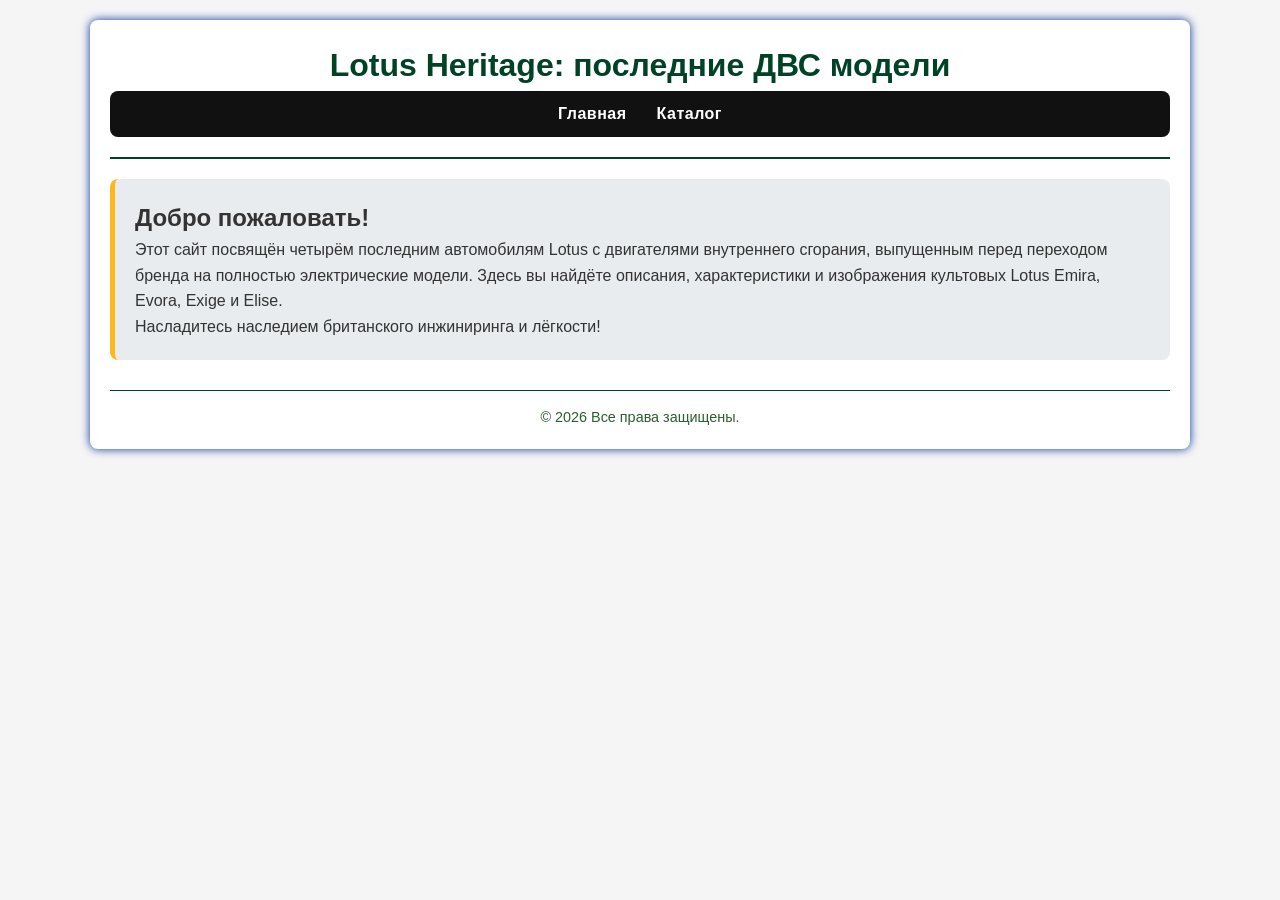
<file: Lotus_site2/index.html>
<!DOCTYPE html>
<html lang="ru">
<head>
    <meta charset="UTF-8">
    <meta name="viewport" content="width=device-width, initial-scale=1.0">
    <title>Lotus | Последние ДВС модели</title>
    <link rel="stylesheet" href="style.css">
</head>
<body>
<div class="container">
    <header>
        <h1>Lotus Heritage: последние ДВС модели</h1>
        <nav>
            <ul>
                <li><a href="index.html">Главная</a></li>
                <li><a href="catalog.html">Каталог</a></li>
            </ul>
        </nav>
        <hr>
    </header>

    <div class="welcome">
        <h2>Добро пожаловать!</h2>
        <p>Этот сайт посвящён четырём последним автомобилям Lotus с двигателями внутреннего сгорания, выпущенным перед переходом бренда на полностью электрические модели. Здесь вы найдёте описания, характеристики и изображения культовых Lotus Emira, Evora, Exige и Elise.</p>
        <p>Насладитесь наследием британского инжиниринга и лёгкости!</p>
    </div>

    <footer>
        <p>&copy; 2026 Все права защищены.</p>
    </footer>
</div>
</body>
</html>
</file>
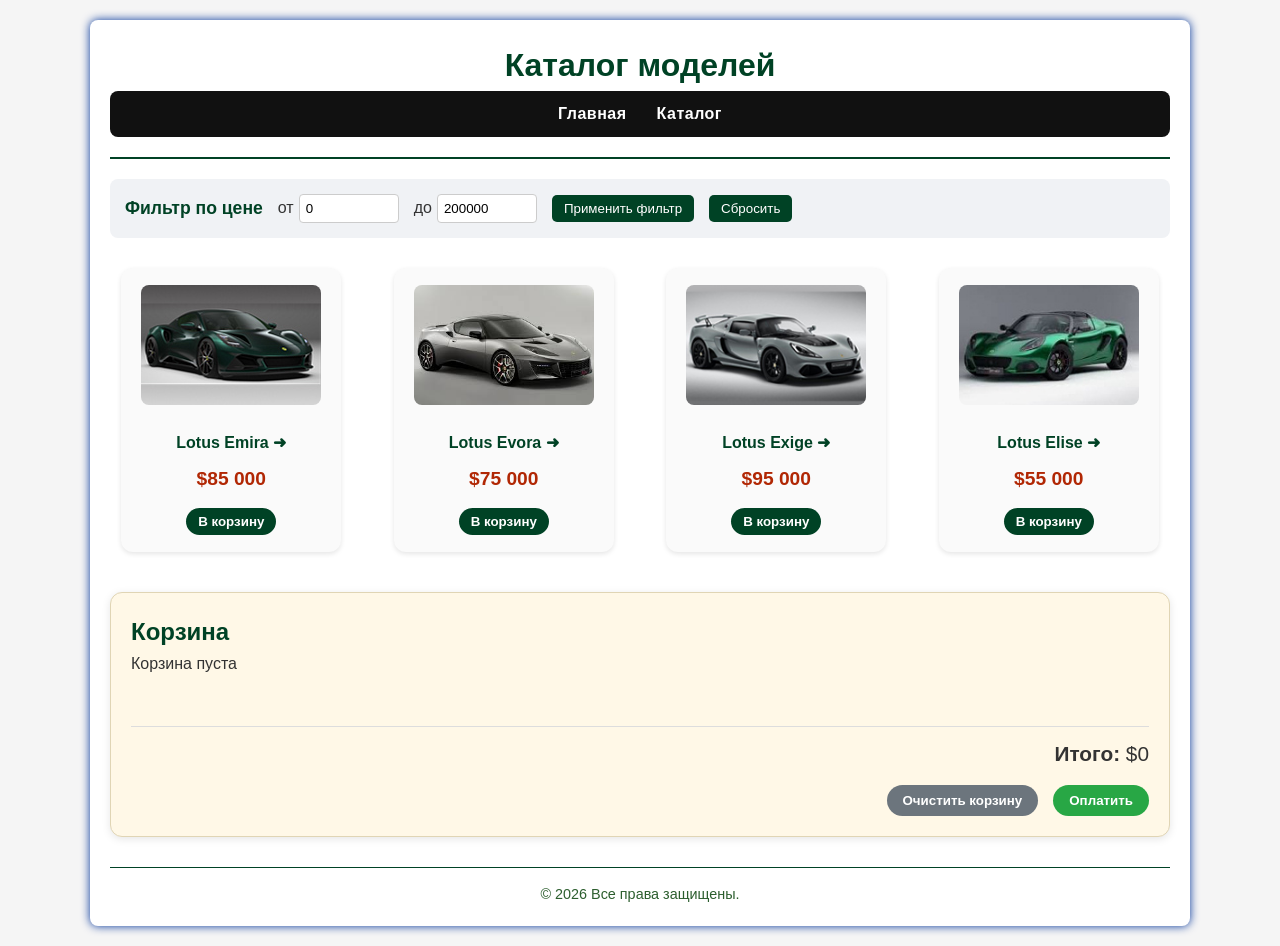
<file: Lotus_site2/catalog.html>
<!DOCTYPE html>
<html lang="ru">
<head>
    <meta charset="UTF-8">
    <meta name="viewport" content="width=device-width, initial-scale=1.0">
    <title>Каталог | Lotus ДВС</title>
    <link rel="stylesheet" href="style.css">
</head>
<body>
<div class="container">
    <header>
        <h1>Каталог моделей</h1>
        <nav>
            <ul>
                <li><a href="index.html">Главная</a></li>
                <li><a href="catalog.html">Каталог</a></li>
            </ul>
        </nav>
        <hr>
    </header>

    <!-- БЛОК ФИЛЬТРАЦИИ (по цене) -->
    <div class="filter-panel">
        <h3>Фильтр по цене</h3>
        <label>от <input type="number" id="minPrice" placeholder="0" value="0"></label>
        <label>до <input type="number" id="maxPrice" placeholder="200000" value="200000"></label>
        <button id="applyFilterBtn">Применить фильтр</button>
        <button id="resetFilterBtn">Сбросить</button>
    </div>

    <!-- КАТАЛОГ (карточки с data-атрибутами) -->
    <div class="catalog" id="catalogContainer">
        <!-- Emira -->
        <div class="card" data-id="1" data-name="Lotus Emira" data-price="85000">
            <img src="images/emira_small.jpg" alt="Lotus Emira">
            <a href="emira.html">Lotus Emira ➜</a>
            <div class="price">$85 000</div>
            <button class="add-to-cart">В корзину</button>
        </div>
        <!-- Evora -->
        <div class="card" data-id="2" data-name="Lotus Evora" data-price="75000">
            <img src="images/evora_small.jpg" alt="Lotus Evora">
            <a href="evora.html">Lotus Evora ➜</a>
            <div class="price">$75 000</div>
            <button class="add-to-cart">В корзину</button>
        </div>
        <!-- Exige -->
        <div class="card" data-id="3" data-name="Lotus Exige" data-price="95000">
            <img src="images/exige_small.jpg" alt="Lotus Exige">
            <a href="exige.html">Lotus Exige ➜</a>
            <div class="price">$95 000</div>
            <button class="add-to-cart">В корзину</button>
        </div>
        <!-- Elise -->
        <div class="card" data-id="4" data-name="Lotus Elise" data-price="55000">
            <img src="images/elise_small.jpg" alt="Lotus Elise">
            <a href="elise.html">Lotus Elise ➜</a>
            <div class="price">$55 000</div>
            <button class="add-to-cart">В корзину</button>
        </div>
    </div>

    <!-- БЛОК КОРЗИНЫ -->
    <div class="cart">
        <h2>Корзина</h2>
        <div id="cartItemsList" class="cart-items">
            <p>Корзина пуста</p>
        </div>
        <div class="cart-total">
            <strong>Итого: </strong><span id="cartTotal">$0</span>
        </div>
        <div class="cart-buttons">
            <button id="clearCartBtn">Очистить корзину</button>
            <button id="checkoutBtn">Оплатить</button>
        </div>
    </div>

    <footer>
        <p>&copy; 2026 Все права защищены.</p>
    </footer>
</div>

<script src="script.js"></script>
</body>
</html>
</file>
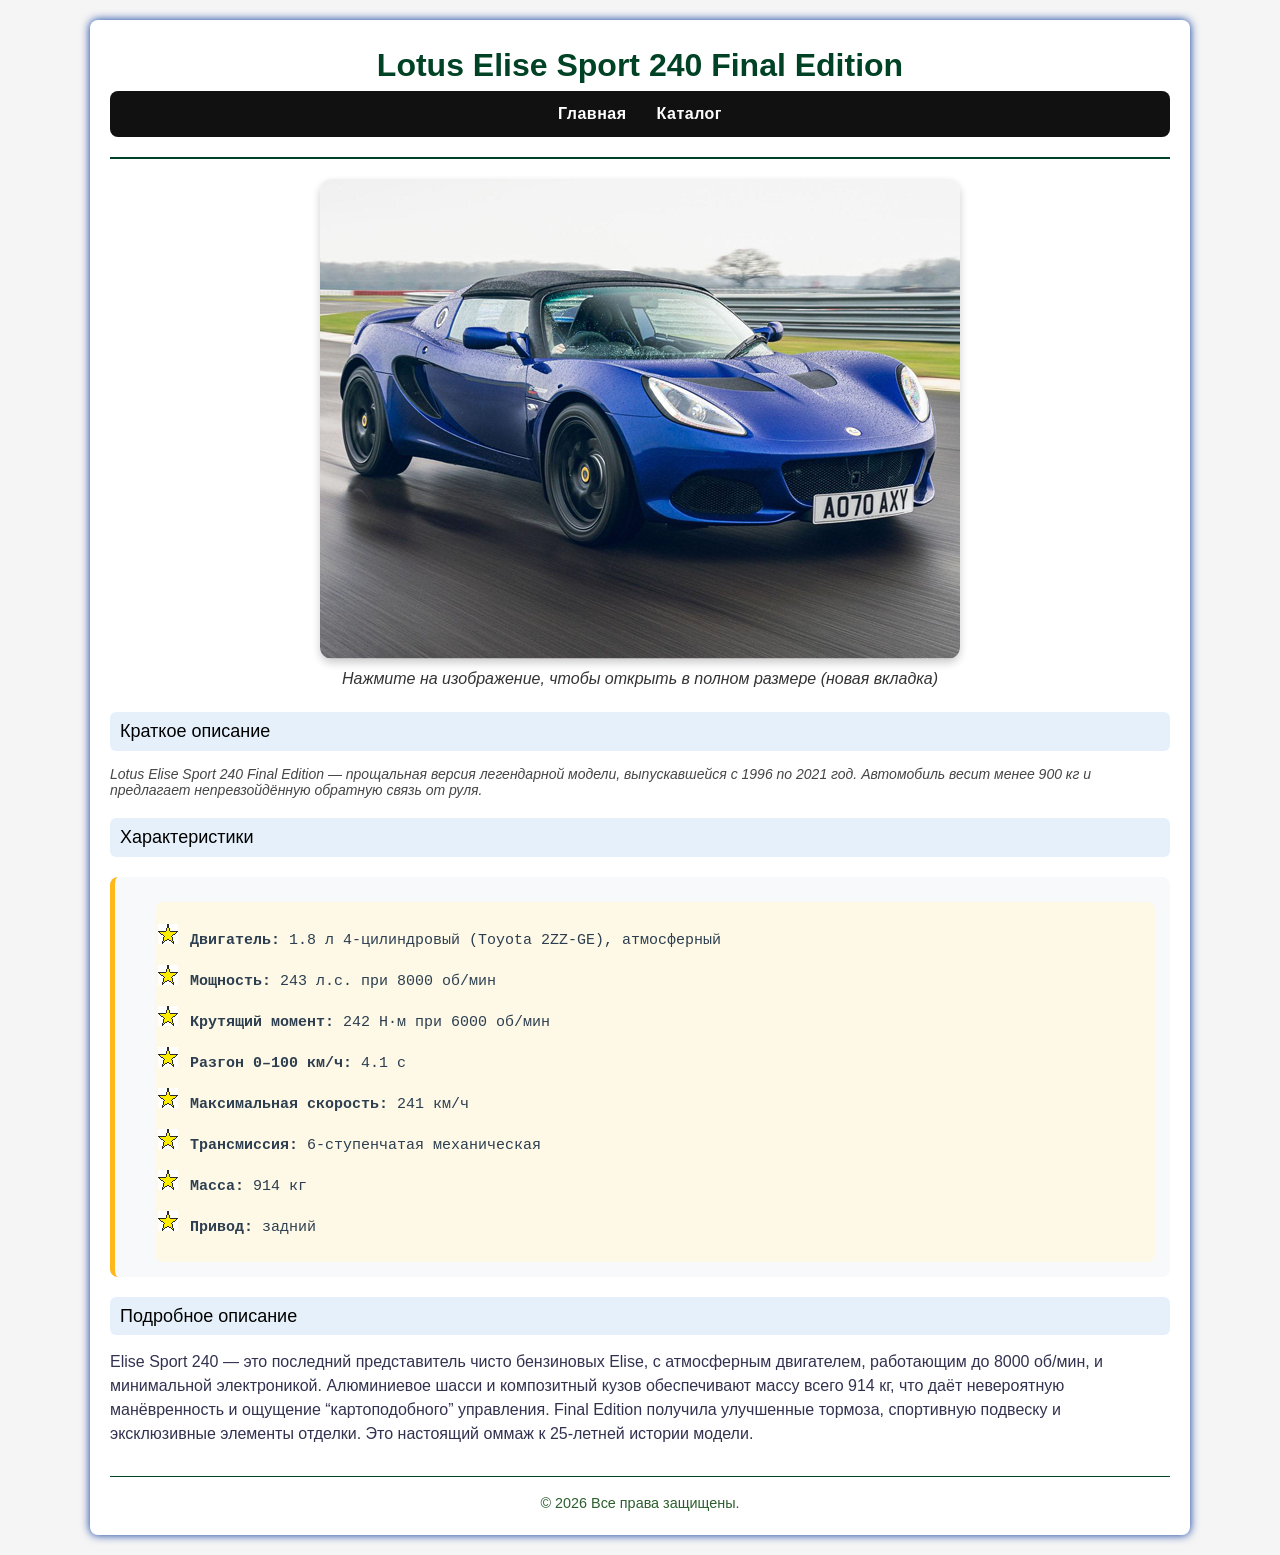
<file: Lotus_site2/elise.html>
<!DOCTYPE html>
<html lang="ru">
<head>
    <meta charset="UTF-8">
    <meta name="viewport" content="width=device-width, initial-scale=1.0">
    <title>Lotus Elise Sport 240</title>
    <link rel="stylesheet" href="style.css">
</head>
<body>
<div class="container">
    <header>
        <h1>Lotus Elise Sport 240 Final Edition</h1>
        <nav>
            <ul>
                <li><a href="index.html">Главная</a></li>
                <li><a href="catalog.html">Каталог</a></li>
            </ul>
        </nav>
        <hr>
    </header>

    <div class="car-image">
        <a href="images/elise_big.jpg" target="_blank">
            <img src="images/elise_avg.jpg">
        </a>
        <p><em>Нажмите на изображение, чтобы открыть в полном размере (новая вкладка)</em></p>
    </div>

    <!-- Краткое описание -->
    <h2 class="section-title">Краткое описание </h2>
    <p class="short-description">Lotus Elise Sport 240 Final Edition — прощальная версия легендарной модели, выпускавшейся с 1996 по 2021 год. Автомобиль весит менее 900 кг и предлагает непревзойдённую обратную связь от руля.</p>

    <!-- Характеристики -->
    <h2 class="section-title">Характеристики</h2>
    <div class="specs">
        <ul class="specs-list">
            <li><strong>Двигатель:</strong> 1.8 л 4-цилиндровый (Toyota 2ZZ-GE), атмосферный</li>
            <li><strong>Мощность:</strong> 243 л.с. при 8000 об/мин</li>
            <li><strong>Крутящий момент:</strong> 242 Н·м при 6000 об/мин</li>
            <li><strong>Разгон 0–100 км/ч:</strong> 4.1 с</li>
            <li><strong>Максимальная скорость:</strong> 241 км/ч</li>
            <li><strong>Трансмиссия:</strong> 6-ступенчатая механическая</li>
            <li><strong>Масса:</strong> 914 кг</li>
            <li><strong>Привод:</strong> задний</li>
        </ul>
    </div>

    <!-- Подробное описание -->
    <h2 class="section-title">Подробное описание </h2>
    <p class="full-description">Elise Sport 240 — это последний представитель чисто бензиновых Elise, с атмосферным двигателем, работающим до 8000 об/мин, и минимальной электроникой. Алюминиевое шасси и композитный кузов обеспечивают массу всего 914 кг, что даёт невероятную манёвренность и ощущение “картоподобного” управления. Final Edition получила улучшенные тормоза, спортивную подвеску и эксклюзивные элементы отделки. Это настоящий оммаж к 25-летней истории модели.</p>

    <footer>
        <p>&copy; 2026 Все права защищены.</p>
    </footer>
</div>
</body>
</html>
</file>
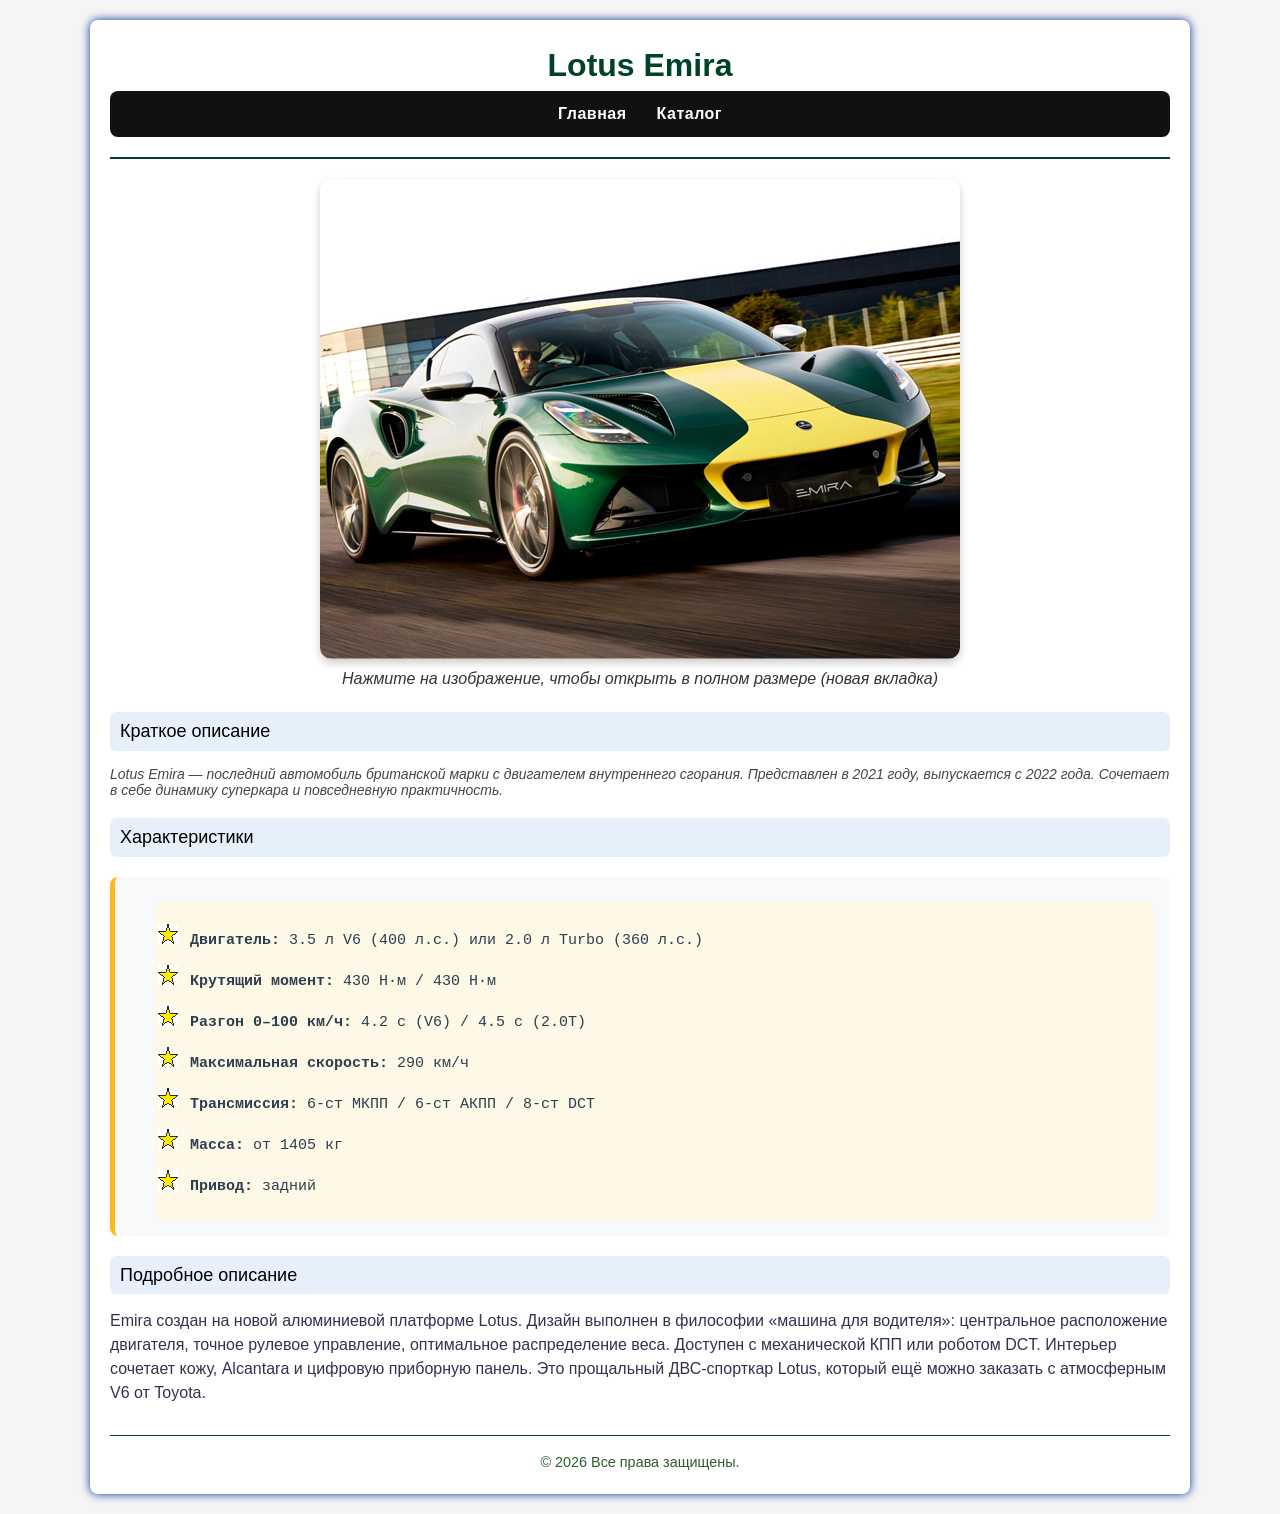
<file: Lotus_site2/emira.html>
<!DOCTYPE html>
<html lang="ru">
<head>
    <meta charset="UTF-8">
    <meta name="viewport" content="width=device-width, initial-scale=1.0">
    <title>Lotus Emira | последний ДВС спорткар</title>
    <link rel="stylesheet" href="style.css">
</head>
<body>
<div class="container">
    <header>
        <h1>Lotus Emira</h1>
        <nav>
            <ul>
                <li><a href="index.html">Главная</a></li>
                <li><a href="catalog.html">Каталог</a></li>
            </ul>
        </nav>
        <hr>
    </header>

    <div class="car-image">
        <a href="images/emira_big.jpg" target="_blank">
            <img src="images/emira_avg.jpg">
        </a>
        <p><em>Нажмите на изображение, чтобы открыть в полном размере (новая вкладка)</em></p>
    </div>

    <!-- Подробное описание -->
    <h2 class="section-title">Краткое описание</h2>
    <p class="short-description">Lotus Emira — последний автомобиль британской марки с двигателем внутреннего сгорания. Представлен в 2021 году, выпускается с 2022 года. Сочетает в себе динамику суперкара и повседневную практичность.</p>

    <!-- Раздел ХАРАКТЕРИСТИКИ (заголовок с классом section-title, список с новым классом) -->
    <h2 class="section-title">Характеристики</h2>
    <div class="specs">
        <ul class="specs-list">
            <li><strong>Двигатель:</strong> 3.5 л V6 (400 л.с.) или 2.0 л Turbo (360 л.с.)</li>
            <li><strong>Крутящий момент:</strong> 430 Н·м / 430 Н·м</li>
            <li><strong>Разгон 0–100 км/ч:</strong> 4.2 с (V6) / 4.5 с (2.0T)</li>
            <li><strong>Максимальная скорость:</strong> 290 км/ч</li>
            <li><strong>Трансмиссия:</strong> 6-ст МКПП / 6-ст АКПП / 8-ст DCT</li>
            <li><strong>Масса:</strong> от 1405 кг</li>
            <li><strong>Привод:</strong> задний</li>
        </ul>
    </div>

    <!-- Подробное описание -->
    <h2 class="section-title">Подробное описание</h2>
    <p class="full-description">Emira создан на новой алюминиевой платформе Lotus. Дизайн выполнен в философии «машина для водителя»: центральное расположение двигателя, точное рулевое управление, оптимальное распределение веса. Доступен с механической КПП или роботом DCT. Интерьер сочетает кожу, Alcantara и цифровую приборную панель. Это прощальный ДВС-спорткар Lotus, который ещё можно заказать с атмосферным V6 от Toyota.</p>

    <footer>
        <p>&copy; 2026 Все права защищены.</p>
    </footer>
</div>
</body>
</html>
</file>
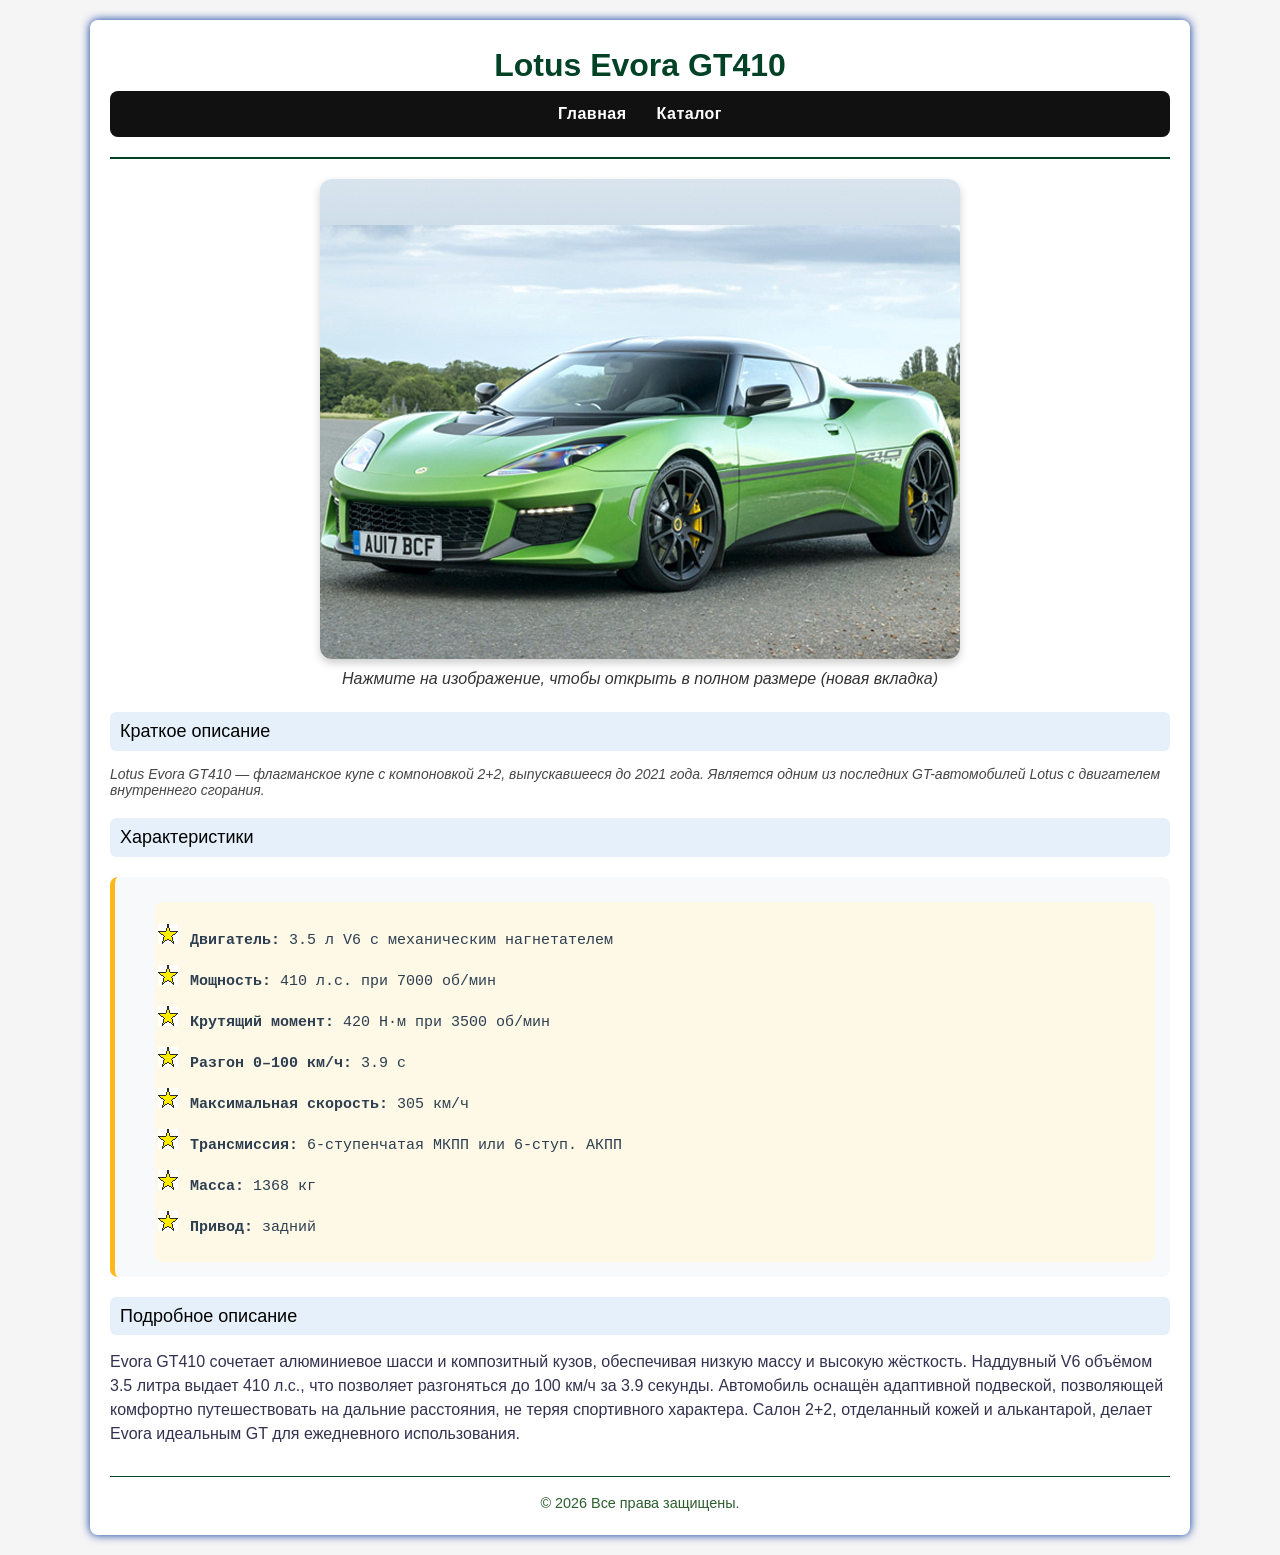
<file: Lotus_site2/evora.html>
<!DOCTYPE html>
<html lang="ru">
<head>
    <meta charset="UTF-8">
    <meta name="viewport" content="width=device-width, initial-scale=1.0">
    <title>Lotus Evora GT410</title>
    <link rel="stylesheet" href="style.css">
</head>
<body>
<div class="container">
    <header>
        <h1>Lotus Evora GT410</h1>
        <nav>
            <ul>
                <li><a href="index.html">Главная</a></li>
                <li><a href="catalog.html">Каталог</a></li>
            </ul>
        </nav>
        <hr>
    </header>

    <div class="car-image">
        <a href="images/evora_big.jpg" target="_blank">
            <img src="images/evora_avg.jpg">
        </a>
        <p><em>Нажмите на изображение, чтобы открыть в полном размере (новая вкладка)</em></p>
    </div>

    <!-- Краткое описание -->
    <h2 class="section-title">Краткое описание</h2>
    <p class="short-description">Lotus Evora GT410 — флагманское купе с компоновкой 2+2, выпускавшееся до 2021 года. Является одним из последних GT-автомобилей Lotus с двигателем внутреннего сгорания.</p>

    <!-- Характеристики -->
    <h2 class="section-title">Характеристики</h2>
    <div class="specs">
        <ul class="specs-list">
            <li><strong>Двигатель:</strong> 3.5 л V6 с механическим нагнетателем</li>
            <li><strong>Мощность:</strong> 410 л.с. при 7000 об/мин</li>
            <li><strong>Крутящий момент:</strong> 420 Н·м при 3500 об/мин</li>
            <li><strong>Разгон 0–100 км/ч:</strong> 3.9 с</li>
            <li><strong>Максимальная скорость:</strong> 305 км/ч</li>
            <li><strong>Трансмиссия:</strong> 6-ступенчатая МКПП или 6-ступ. АКПП</li>
            <li><strong>Масса:</strong> 1368 кг</li>
            <li><strong>Привод:</strong> задний</li>
        </ul>
    </div>

    <!-- Подробное описание -->
    <h2 class="section-title">Подробное описание</h2>
    <p class="full-description">Evora GT410 сочетает алюминиевое шасси и композитный кузов, обеспечивая низкую массу и высокую жёсткость. Наддувный V6 объёмом 3.5 литра выдает 410 л.с., что позволяет разгоняться до 100 км/ч за 3.9 секунды. Автомобиль оснащён адаптивной подвеской, позволяющей комфортно путешествовать на дальние расстояния, не теряя спортивного характера. Салон 2+2, отделанный кожей и алькантарой, делает Evora идеальным GT для ежедневного использования.</p>

    <footer>
        <p>&copy; 2026 Все права защищены.</p>
    </footer>
</div>
</body>
</html>
</file>
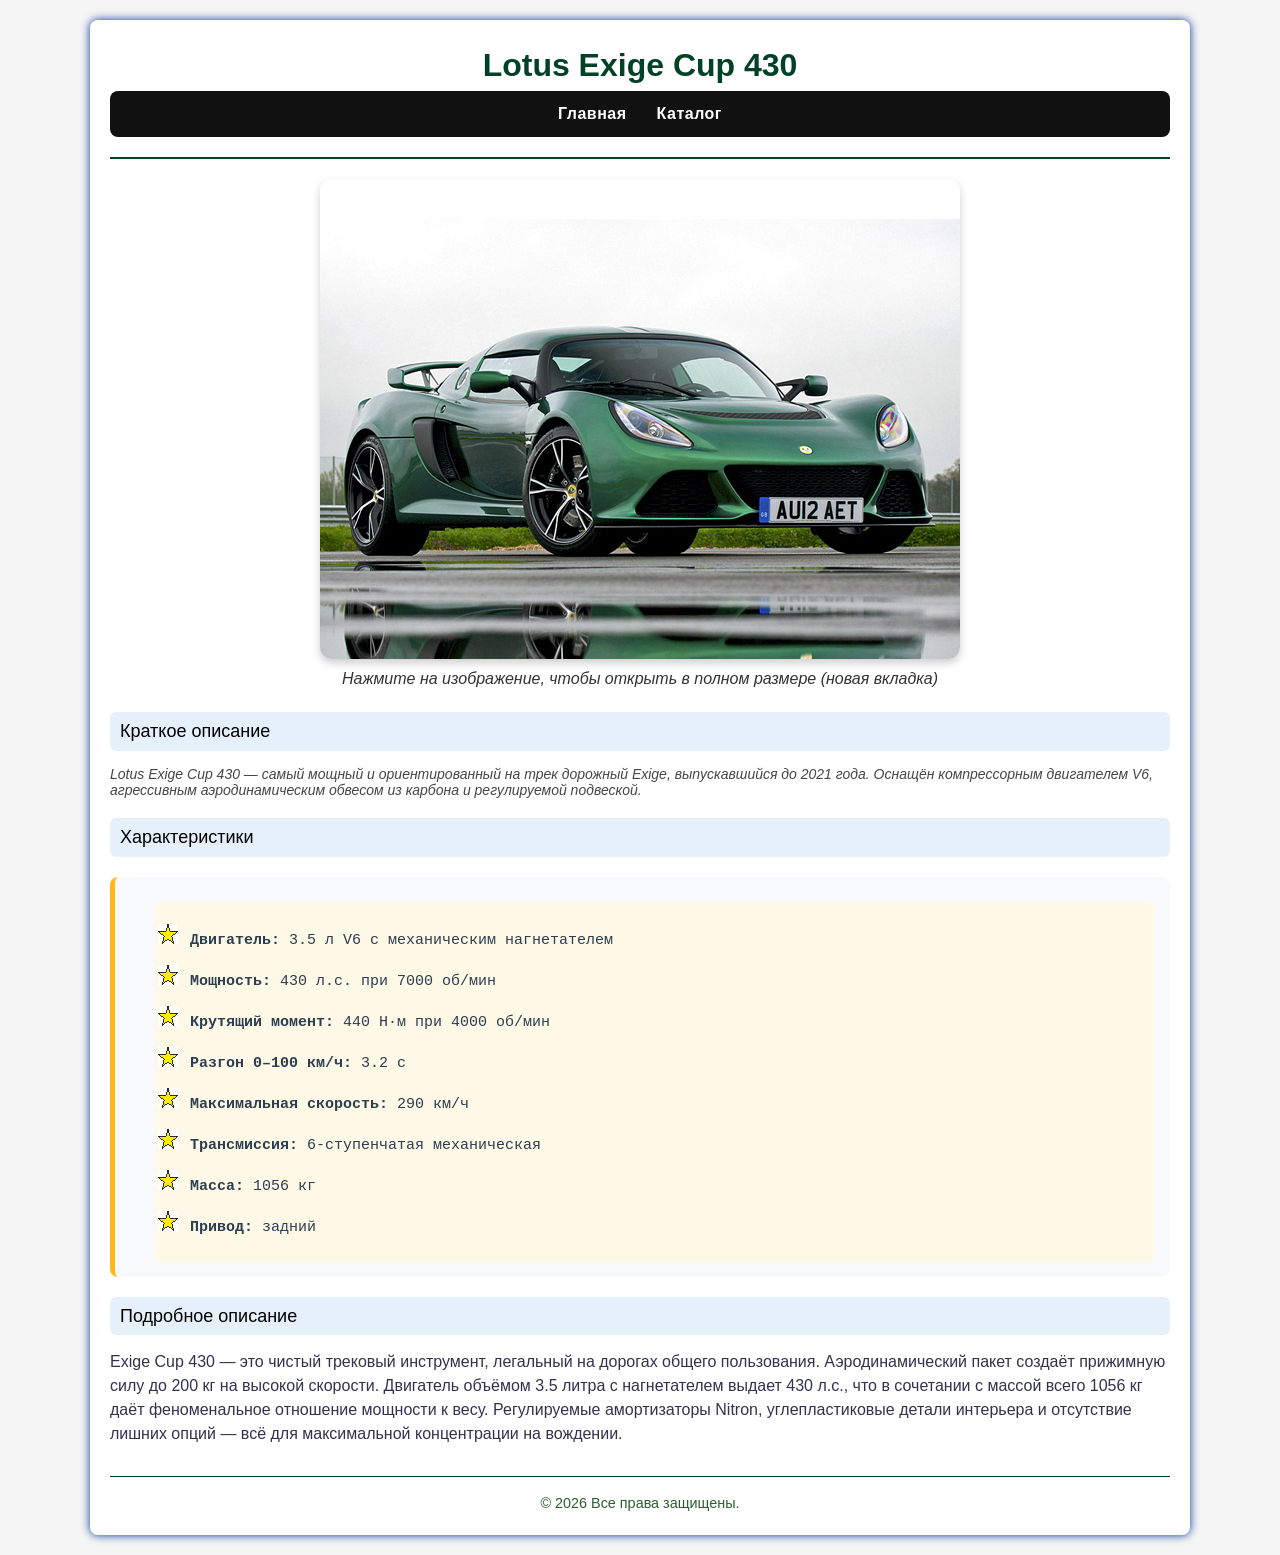
<file: Lotus_site2/exige.html>
<!DOCTYPE html>
<html lang="ru">
<head>
    <meta charset="UTF-8">
    <meta name="viewport" content="width=device-width, initial-scale=1.0">
    <title>Lotus Exige Cup 430</title>
    <link rel="stylesheet" href="style.css">
</head>
<body>
<div class="container">
    <header>
        <h1>Lotus Exige Cup 430</h1>
        <nav>
            <ul>
                <li><a href="index.html">Главная</a></li>
                <li><a href="catalog.html">Каталог</a></li>
            </ul>
        </nav>
        <hr>
    </header>

    <div class="car-image">
        <a href="images/exige_big.jpg" target="_blank">
            <img src="images/exige_avg.jpg">
        </a>
        <p><em>Нажмите на изображение, чтобы открыть в полном размере (новая вкладка)</em></p>
    </div>

    <!-- Краткое описание -->
    <h2 class="section-title">Краткое описание</h2>
    <p class="short-description">Lotus Exige Cup 430 — самый мощный и ориентированный на трек дорожный Exige, выпускавшийся до 2021 года. Оснащён компрессорным двигателем V6, агрессивным аэродинамическим обвесом из карбона и регулируемой подвеской.</p>

    <!-- Характеристики -->
    <h2 class="section-title">Характеристики</h2>
    <div class="specs">
        <ul class="specs-list">
            <li><strong>Двигатель:</strong> 3.5 л V6 с механическим нагнетателем</li>
            <li><strong>Мощность:</strong> 430 л.с. при 7000 об/мин</li>
            <li><strong>Крутящий момент:</strong> 440 Н·м при 4000 об/мин</li>
            <li><strong>Разгон 0–100 км/ч:</strong> 3.2 с</li>
            <li><strong>Максимальная скорость:</strong> 290 км/ч</li>
            <li><strong>Трансмиссия:</strong> 6-ступенчатая механическая</li>
            <li><strong>Масса:</strong> 1056 кг</li>
            <li><strong>Привод:</strong> задний</li>
        </ul>
    </div>

    <!-- Подробное описание -->
    <h2 class="section-title">Подробное описание</h2>
    <p class="full-description">Exige Cup 430 — это чистый трековый инструмент, легальный на дорогах общего пользования. Аэродинамический пакет создаёт прижимную силу до 200 кг на высокой скорости. Двигатель объёмом 3.5 литра с нагнетателем выдает 430 л.с., что в сочетании с массой всего 1056 кг даёт феноменальное отношение мощности к весу. Регулируемые амортизаторы Nitron, углепластиковые детали интерьера и отсутствие лишних опций — всё для максимальной концентрации на вождении.</p>

    <footer>
        <p>&copy; 2026 Все права защищены.</p>
    </footer>
</div>
</body>
</html>
</file>
<file: Lotus_site2/style.css>
/* ========== ОБЩИЕ СТИЛИ (исходные, перенесённые из HTML) ========== */
* {
    margin: 0;
    padding: 0;
    box-sizing: border-box;
}

body {
    font-family: 'Segoe UI', Tahoma, Geneva, Verdana, sans-serif;
    background-color: rgb(245, 245, 245);
    padding: 20px;
    line-height: 1.6;
    color: #333;
}

.container {
    max-width: 1100px;
    margin: auto;
    background: white;
    padding: 20px;
    border-radius: 8px;
    box-shadow: 0 0 10px #003399;
}

header {
    text-align: center;
    margin-bottom: 20px;
}

hr {
    margin: 20px 0;
    border: 1px solid #004225;
}

footer {
    text-align: center;
    margin-top: 30px;
    padding-top: 15px;
    border-top: 1px solid #004225;
    font-size: 0.9em;
    color: #2c5e2e;
}

h1 {
    color: #004225;
}

nav ul {
    display: flex;
    justify-content: center;
    list-style: none;
    background: #111;
    padding: 10px;
    border-radius: 8px;
}

nav ul li {
    margin: 0 15px;
}

/* Стили для ссылок меню */
nav ul li a {
    color: white;
    text-decoration: none;
    font-weight: bold;
    font-size: 16px;
    font-family: inherit;
    letter-spacing: 0.5px;
    transition: color 0.3s;
}

nav ul li a:hover {
    color: #FFB81C;
}

/* Стили для index.html */
.welcome {
    background: #e9ecef;
    padding: 20px;
    border-radius: 8px;
    margin: 20px 0;
    border-left: 5px solid #FFB81C;
}

/* Стили для catalog.html */
.catalog {
    display: flex;
    flex-wrap: wrap;
    justify-content: space-around;
    gap: 30px;
    margin: 30px 0;
}

.card {
    background: #fafafa;
    border-radius: 12px;
    padding: 15px;
    width: 220px;
    text-align: center;
    box-shadow: 0 2px 5px rgba(0,0,0,0.1);
    transition: transform 0.2s, border 0.2s;
    border: 2px solid transparent;
}

.card:hover {
    transform: translateY(-5px);
    border-color: #FFB81C;
}

.card img {
    border-radius: 8px;
    margin-bottom: 10px;
    width: 180px;
    height: 120px;
    object-fit: cover;
}

.card a {
    display: inline-block;
    margin-top: 8px;
    text-decoration: none;
    font-weight: bold;
    color: #004225;
    transition: color 0.3s;
}

.card a:hover {
    color: #FFB81C;
    text-decoration: underline;
}

/* Стили для страниц автомобиля */
.car-image {
    text-align: center;
    margin: 20px 0;
}

.car-image a img {
    border-radius: 12px;
    box-shadow: 0 4px 8px rgba(0,0,0,0.2);
    transition: transform 0.2s;
    max-width: 100%;
    height: auto;
}

.car-image a img:hover {
    transform: scale(1.02);
}

.specs {
    background: #f8f9fa;
    padding: 15px;
    border-radius: 8px;
    margin: 20px 0;
    border-left: 5px solid #FFB81C;
}

.specs ul {
    margin-left: 25px;
    margin-top: 10px;
}

.specs li {
    margin: 8px 0;
}

/* ========== НОВЫЕ СТИЛИ ========== */

/* Заголовки разделов автомобиля (Краткое описание, Характеристики, Подробное описание) */
.section-title {
    color: #000000 !important;        /* чёрный цвет текста */
    font-size: 18px !important;
    font-weight: 400 !important;
    background-color: rgb(230, 240, 250); /* светло-голубой фон в RGB */
    padding: 5px 10px;
    border-radius: 6px;
    margin-bottom: 15px;
}

/* Краткое описание автомобиля */
.short-description {
    color: rgb(70, 70, 70);           /* тёмно-серый RGB */
    font-size: 14px;
    font-style: italic;
    line-height: 16px;
    margin-bottom: 20px;
}

/* Подробное описание автомобиля */
.full-description {
    color: rgb(50, 50, 80);           /* синевато-серый RGB */
    font-size: 16px;
    font-weight: 400;
    line-height: 24px;
    text-align: left;
    margin-bottom: 20px;
}

/* Список характеристик – свои маркеры и стиль */
.specs-list {
    list-style-image: url("images/star.jpg");
    font-family: 'Courier New', monospace;
    font-size: 15px;
    color: #2c3e50;
    background-color: #fef9e6;
    padding: 10px 10px 10px 30px;
    border-radius: 8px;
}

.specs-list li {
    margin: 12px 0;
    padding-left: 5px;
}

/* ===== НОВЫЕ СТИЛИ ДЛЯ ФИЛЬТРА И КОРЗИНЫ ===== */

.filter-panel {
    background: #f0f2f5;
    padding: 15px;
    border-radius: 8px;
    margin-bottom: 25px;
    display: flex;
    flex-wrap: wrap;
    align-items: center;
    gap: 15px;
}
.filter-panel h3 {
    margin: 0;
    font-size: 1.1rem;
    color: #004225;
}
.filter-panel label {
    display: inline-flex;
    align-items: center;
    gap: 5px;
    font-weight: 500;
}
.filter-panel input {
    width: 100px;
    padding: 6px;
    border: 1px solid #ccc;
    border-radius: 4px;
}
.filter-panel button {
    background: #004225;
    color: white;
    border: none;
    padding: 6px 12px;
    border-radius: 5px;
    cursor: pointer;
    transition: background 0.2s;
}
.filter-panel button:hover {
    background: #FFB81C;
    color: #111;
}

/* Карточка автомобиля */
.card {
    position: relative;
}
.price {
    font-weight: bold;
    font-size: 1.2rem;
    color: #b12704;
    margin: 8px 0;
}
.add-to-cart {
    background: #004225;
    color: white;
    border: none;
    padding: 6px 12px;
    border-radius: 20px;
    cursor: pointer;
    font-weight: bold;
    margin-top: 5px;
    transition: 0.2s;
}
.add-to-cart:hover {
    background: #FFB81C;
    color: #000;
}
    
/* Блок корзины */
.cart {
    margin-top: 40px;
    background: #fff8e7;
    border-radius: 12px;
    padding: 20px;
    box-shadow: 0 2px 8px rgba(0,0,0,0.1);
    border: 1px solid #e0d5b5;
}
.cart h2 {
    margin-top: 0;
    color: #004225;
}
.cart-items {
    min-height: 60px;
    margin-bottom: 15px;
}
.cart-item {
    display: flex;
    justify-content: space-between;
    align-items: center;
    background: white;
    padding: 8px 12px;
    border-radius: 8px;
    margin-bottom: 8px;
    border-left: 4px solid #FFB81C;
}
.cart-item-info {
    flex-grow: 1;
}
.cart-item-price {
    font-weight: bold;
    margin-right: 20px;
}
.remove-item {
    background: #dc3545;
    color: white;
    border: none;
    padding: 4px 10px;
    border-radius: 20px;
    cursor: pointer;
    font-size: 0.8rem;
}
.remove-item:hover {
    background: #a71d2a;
}
.cart-total {
    font-size: 1.3rem;
    text-align: right;
    border-top: 1px solid #ddd;
    padding-top: 10px;
    margin-top: 10px;
}
.cart-buttons {
    display: flex;
    justify-content: flex-end;
    gap: 15px;
    margin-top: 15px;
}
.cart-buttons button {
    padding: 8px 16px;
    border: none;
    border-radius: 30px;
    font-weight: bold;
    cursor: pointer;
}
#clearCartBtn {
    background: #6c757d;
    color: white;
}
#clearCartBtn:hover {
    background: #5a6268;
}
#checkoutBtn {
    background: #28a745;
    color: white;
}
#checkoutBtn:hover {
    background: #218838;
}
</file>
